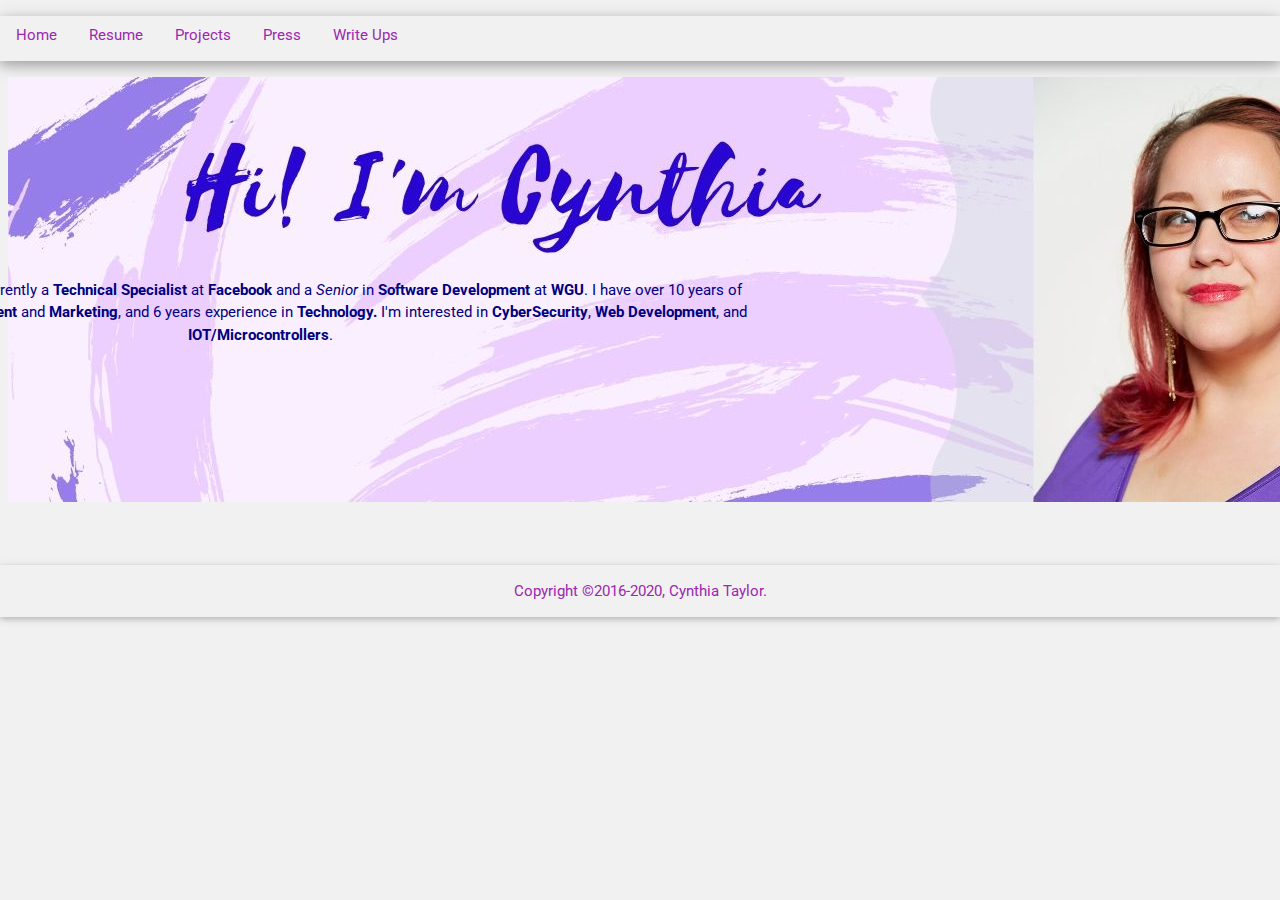
<file: index.html>
<!DOCTYPE html>
<head>
<title>Cynthia Taylor - Online Portfolio</title>
  <meta charset="utf-8">
  <meta name="viewport" content="width=device-width, initial-scale=1">
<link rel="stylesheet" href="https://cynthiatayloronline.github.io/w3.css">
<link rel='stylesheet' href='https://fonts.googleapis.com/css?family=Roboto'>
<link rel="stylesheet" href="https://cdnjs.cloudflare.com/ajax/libs/font-awesome/4.7.0/css/font-awesome.min.css">
<style>
html,body,h1,h2,h3,h4,h5,h6 {font-family: "Roboto", sans-serif}
	h3 {font-size: 25px; }
</style>
<body class="w3-light-grey">

<!-- Page Container -->
<div class="w3-content w3-margin-top" style="max-width:1400px;">

<!-- Nav Bar -->	
 <div class="w3-bar w3-margin-bottom w3-card-4 w3-light-grey">
  <a href="https://cynthiatayloronline.github.io/index.html" class="w3-bar-item w3-button w3-text-purple">Home</a>
  <a href="https://www.linkedin.com/in/cynthiatayloronline" class="w3-bar-item w3-button w3-text-purple" target="_blank">Resume</a>
  <a href="https://www.github.com/cynthiatayloronline" class="w3-bar-item w3-button w3-text-purple" target="_blank">Projects</a>
  <a href="https://cynthiatayloronline.github.io/press.html" class="w3-bar-item w3-button w3-text-purple">Press</a>
  <a href="https://medium.com/@cynthiatayloronline" class="w3-bar-item w3-button w3-text-purple" target="_blank">Write Ups</a><br><br>
	</div>
</div>
  <!-- The Grid -->
  <div class="w3-row-padding">
	  
    <!-- Main Column -->
    <!-- Header -->
  <header id="portfolio">
<div class="hero-image">
	<img src="https://cynthiatayloronline.github.io/cynthia_hero_image.jpg">
  <div class="hero-text">
	    <p font-size="25px">Hi! I'm <b>Cynthia Taylor</b> and I'm currently a <b>Technical Specialist</b> at <b>Facebook</b> and a <i>Senior</i> in <b>Software Development</b> at <b>WGU</b>.  
		    I have over 10 years of experience working in <b>Entertainment</b> and <b>Marketing</b>, and 6 years experience in <b>Technology.</b>  
		    I'm interested in <b>CyberSecurity</b>, <b>Web Development</b>, and <b>IOT/Microcontrollers</b>.<br>
	    </p>
	  </div>
	    <br>
	<br>
	  <div class="magic">
	  </div>
  <!-- End Grid -->
  
  <!-- End Page Container -->
	</div>
	</div>
<footer class="w3-container w3-card w3-light-grey w3-margin-top w3-text-purple">
  <p class="w3-center">Copyright &copy;2016-2020, Cynthia Taylor.</p>
</footer>
</body>
</html>
</file>
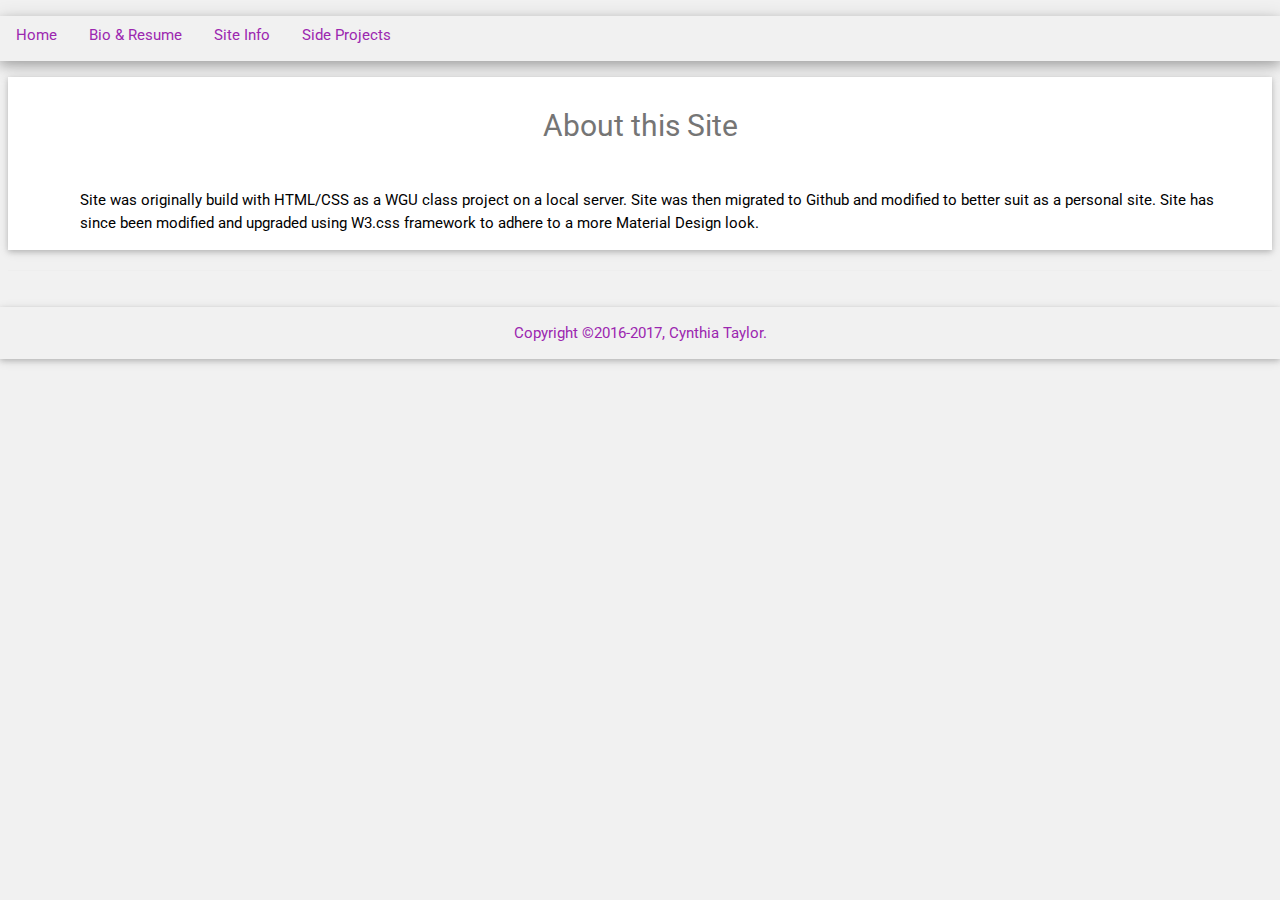
<file: about.html>
<!DOCTYPE html>
<head>
<title>Cynthia Taylor - Online Portfolio</title>
  <meta charset="utf-8">
  <meta name="viewport" content="width=device-width, initial-scale=1">
<link rel="stylesheet" href="https://cynthiatayloronline.github.io/w3.css">
<link rel='stylesheet' href='https://fonts.googleapis.com/css?family=Roboto'>
<link rel="stylesheet" href="https://cdnjs.cloudflare.com/ajax/libs/font-awesome/4.7.0/css/font-awesome.min.css">
<style>
html,body,h1,h2,h3,h4,h5,h6 {font-family: "Roboto", sans-serif}
</style>
<body class="w3-light-grey">

<!-- Page Container -->
<div class="w3-content w3-margin-top" style="max-width:1400px;">

<!-- Nav Bar -->	
 <div class="w3-bar w3-margin-bottom w3-card-4 w3-light-grey">
  <a href="http://cynthiatayloronline.github.io/index.html" class="w3-bar-item w3-button w3-text-purple">Home</a>
  <a href="http://cynthiatayloronline.github.io/resume.html" class="w3-bar-item w3-button w3-text-purple">Bio & Resume</a>
  <a href="http://cynthiatayloronline.github.io/site.html" class="w3-bar-item w3-button w3-text-purple">Site Info</a>
  <a href="http://cynthiattayloronline.github.io/projects.html" class="w3-bar-item w3-button w3-text-purple">Side Projects</a><br><br>
	</div>
</div>
  <!-- The Grid -->
  <div class="w3-row-padding">
	  
    <!-- Main Column -->
    <div class="w3-container w3-card-2 w3-white w3-margin-bottom">
        <h2 class="w3-text-grey w3-padding-16 w3-center">About this Site</h2>
        <div class="w3-container">
		<p><ul>
		<il>Site was originally build with HTML/CSS as a WGU class project on a local server.</il>
		<il>Site was then migrated to Github and modified to better suit as a personal site.</il>
		<il>Site has since been modified and upgraded using W3.css framework to adhere to a more Material Design look.</il>
		</ul>
		</p>
	  </div>
	</div>
    <hr>
  <!-- End Grid -->
  </div>
  
  <!-- End Page Container -->
	</div>
	</div>
<footer class="w3-container w3-card w3-light-grey w3-margin-top w3-text-purple">
  <p class="w3-center">Copyright &copy;2016-2017, Cynthia Taylor.</p>
</footer>
</body>
</html>
</file>
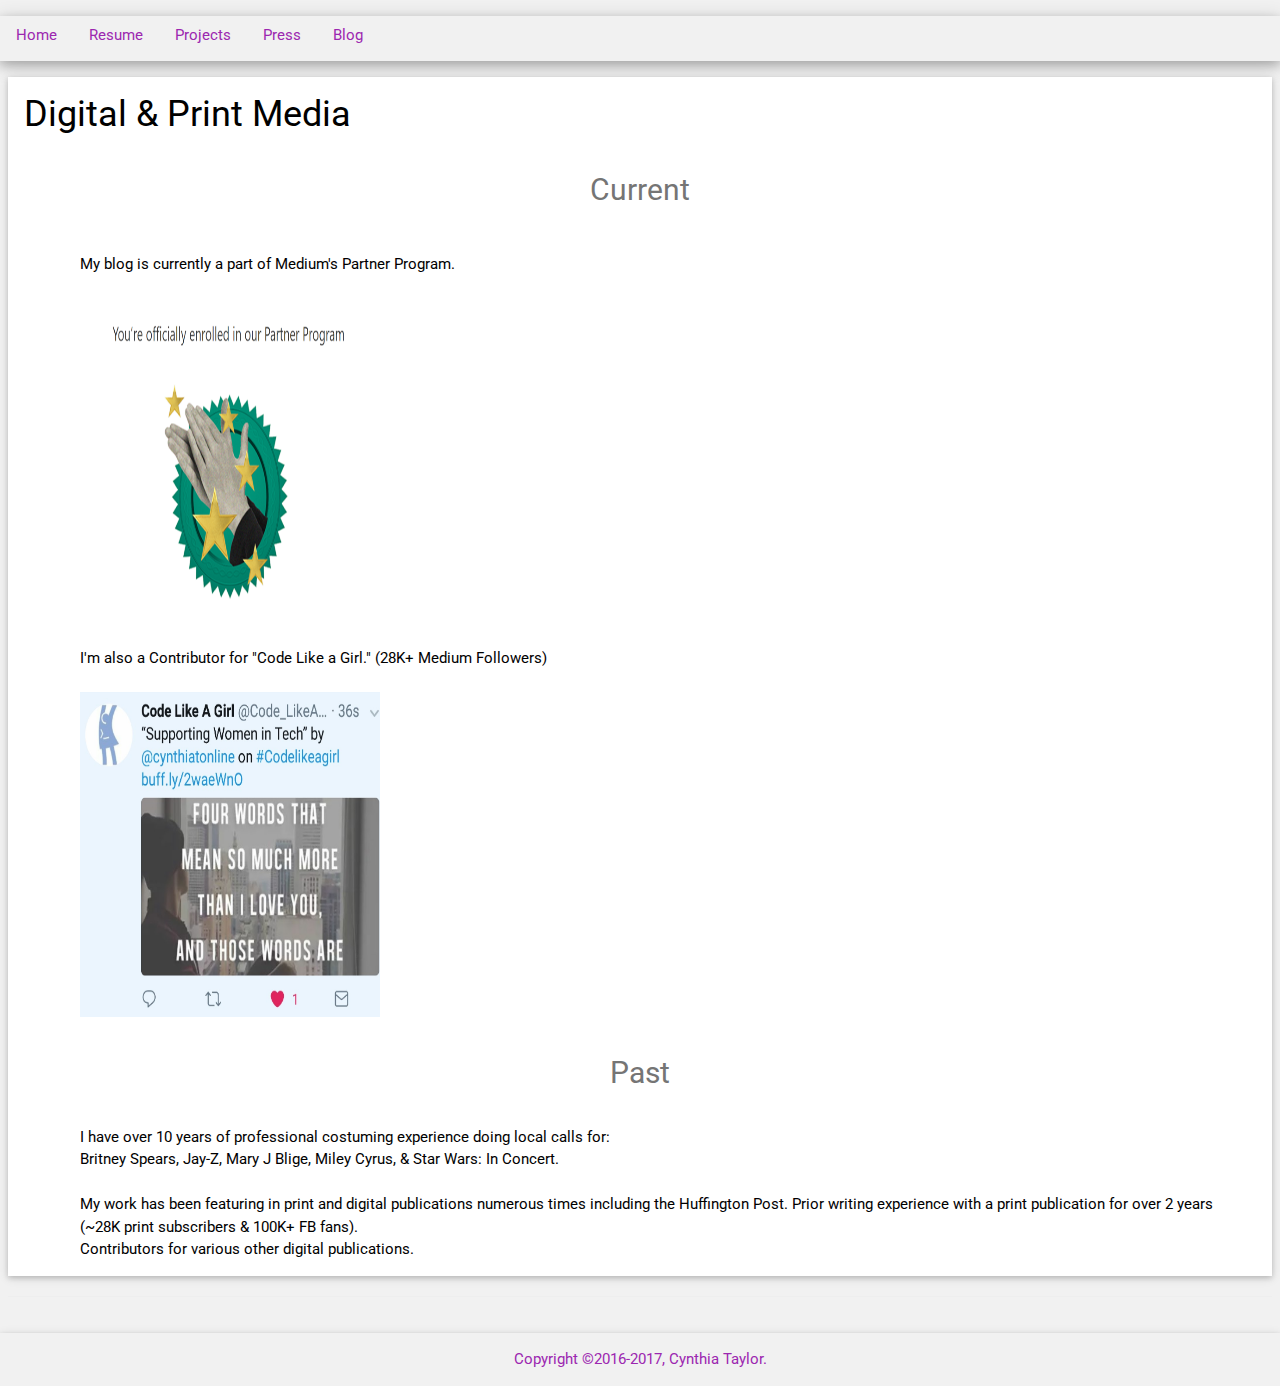
<file: press.html>
<!DOCTYPE html>
<head>
<title>Cynthia Taylor - Online Portfolio</title>
  <meta charset="utf-8">
  <meta name="viewport" content="width=device-width, initial-scale=1">
<link rel="stylesheet" href="https://cynthiatayloronline.github.io/w3.css">
<link rel='stylesheet' href='https://fonts.googleapis.com/css?family=Roboto'>
<link rel="stylesheet" href="https://cdnjs.cloudflare.com/ajax/libs/font-awesome/4.7.0/css/font-awesome.min.css">
<style>
html,body,h1,h2,h3,h4,h5,h6 {font-family: "Roboto", sans-serif}
</style>
<body class="w3-light-grey">

<!-- Page Container -->
<div class="w3-content w3-margin-top" style="max-width:1400px;">

<!-- Nav Bar -->	
 <div class="w3-bar w3-margin-bottom w3-card-4 w3-light-grey">
  <a href="http://cynthiatayloronline.github.io/index.html" class="w3-bar-item w3-button w3-text-purple">Home</a>
  <a href="http://cynthiatayloronline.github.io/resume.html" class="w3-bar-item w3-button w3-text-purple">Resume</a>
  <a href="http://cynthiatayloronline.github.io/projects.html" class="w3-bar-item w3-button w3-text-purple">Projects</a>
  <a href="http://cynthiatayloronline.github.io/press.html" class="w3-bar-item w3-button w3-text-purple">Press</a>
  <a href="https://medium.com/@cynthiatayloronline" class="w3-bar-item w3-button w3-text-purple">Blog</a><br><br>
	</div>
</div>
  <!-- The Grid -->
  <div class="w3-row-padding">
	  
    <!-- Main Column -->
    <div class="w3-container w3-card-2 w3-white w3-margin-bottom">
	    <h1>Digital & Print Media</h1>
        <h2 class="w3-text-grey w3-padding-16 w3-center">Current</h2>
        <div class="w3-container">
		<p>
			<ul>
				<il>My blog is currently a part of Medium's Partner Program.<br><br>
				<img src="/mediumpartner.PNG" alt="Medium Partner" height="325" width="300"></il><BR><BR>
				<il>I'm also a Contributor for "Code Like a Girl." (28K+ Medium Followers)<br><br>
					<img src="/codelikeagirl.jpg" alt="Code Like A Girl" height="325" width="300"></il>
			</ul>
		</p>
	<h2 class="w3-text-grey w3-padding-16 w3-center">Past</h2>
				<p>
			<ul>
				<il>I have over 10 years of professional costuming experience doing local calls for: <br>
					Britney Spears, Jay-Z, Mary J Blige, Miley Cyrus, & Star Wars: In Concert.<br><br>
				My work has been featuring in print and digital publications numerous times including the Huffington Post.
				<il>Prior writing experience with a print publication for over 2 years (~28K print subscribers & 100K+ FB fans).<br>
					Contributors for various other digital publications.</il>
					</ul>
		</p>
	  </div>
	</div>
    <hr>
  <!-- End Grid -->
  </div>
  
  <!-- End Page Container -->
	</div>
	</div>
<footer class="w3-container w3-card w3-light-grey w3-margin-top w3-text-purple">
  <p class="w3-center">Copyright &copy;2016-2017, Cynthia Taylor.</p>
</footer>
</body>
</html>
</file>
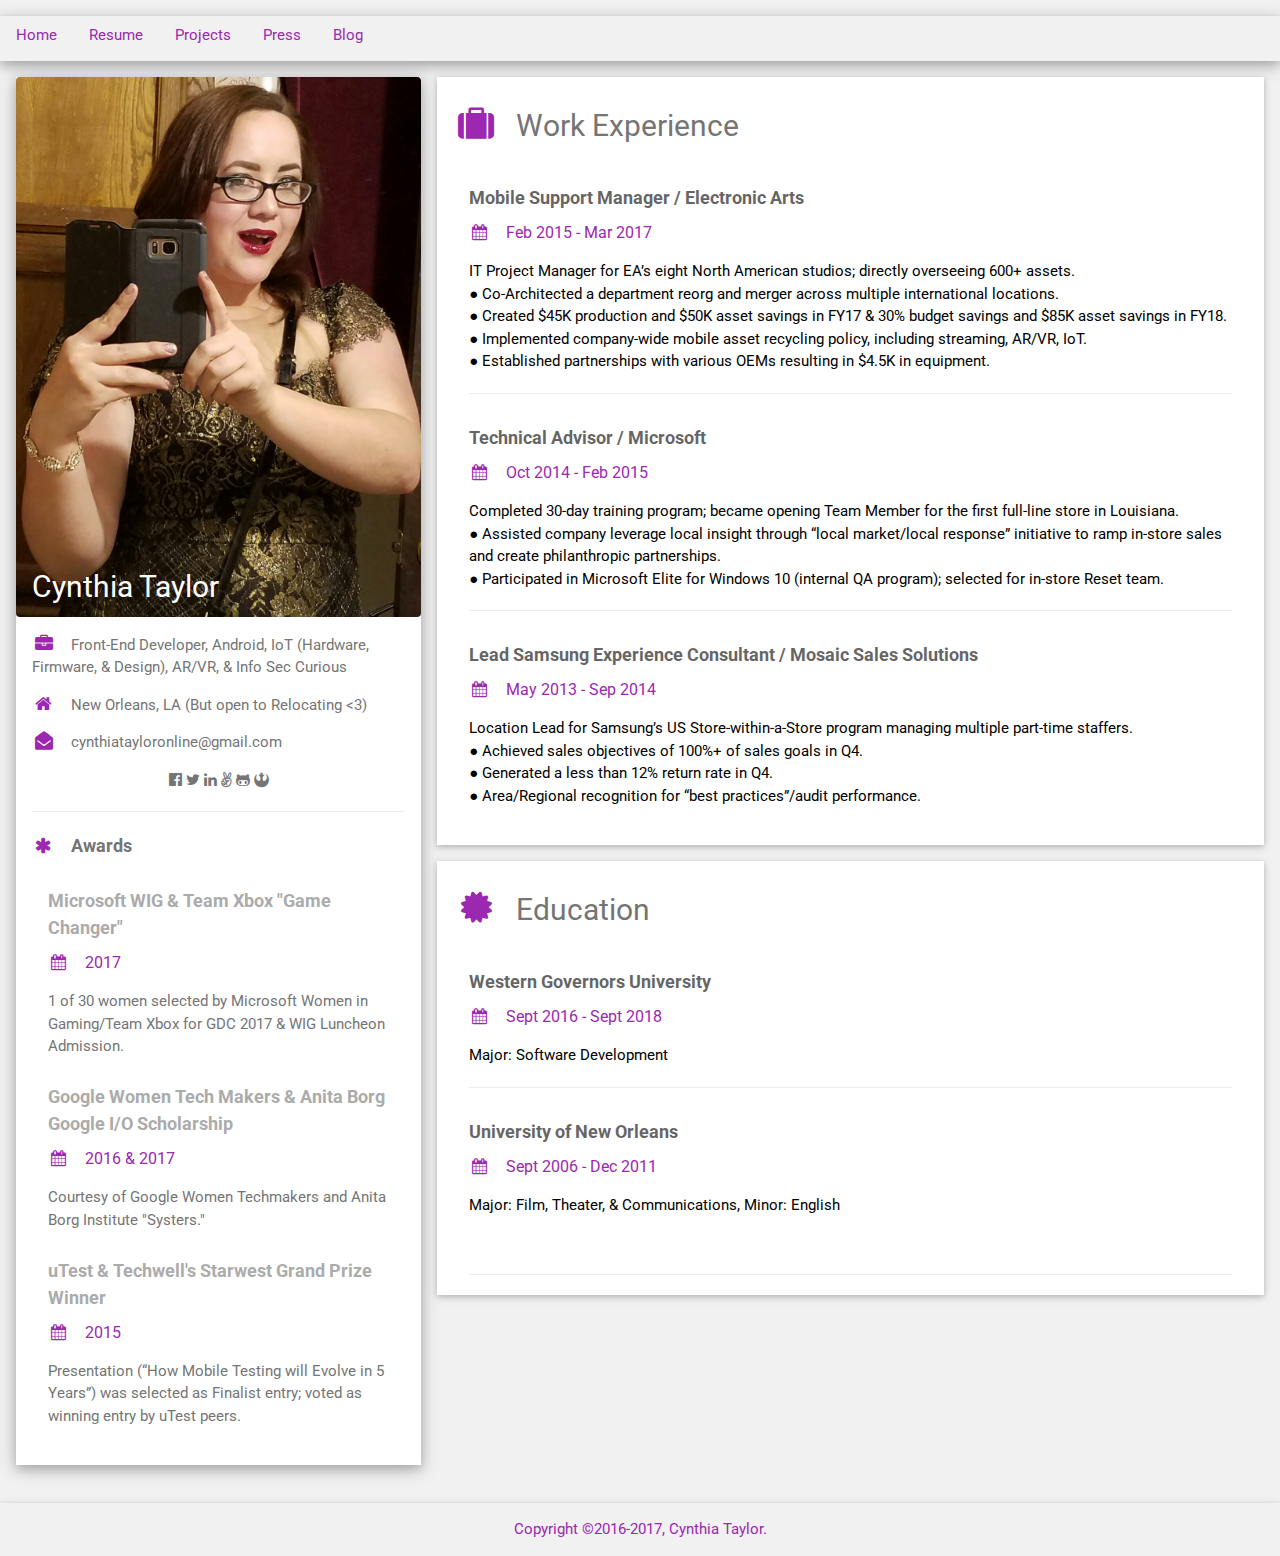
<file: resume.html>
<!DOCTYPE html>
<head>
<title>Cynthia Taylor - Online Portfolio</title>
  <meta charset="utf-8">
  <meta name="viewport" content="width=device-width, initial-scale=1">
<link rel="stylesheet" href="https://cynthiatayloronline.github.io/w3.css">
<link rel='stylesheet' href='https://fonts.googleapis.com/css?family=Roboto'>
<link rel="stylesheet" href="https://cdnjs.cloudflare.com/ajax/libs/font-awesome/4.7.0/css/font-awesome.min.css">
<style>
html,body,h1,h2,h3,h4,h5,h6 {font-family: "Roboto", sans-serif}
</style>
<body class="w3-light-grey">

<!-- Page Container -->
<div class="w3-content w3-margin-top" style="max-width:1400px;">

<!-- Nav Bar -->		
 <div class="w3-bar w3-margin-bottom w3-card-4 w3-light-grey">
  <a href="http://cynthiatayloronline.github.io/index.html" class="w3-bar-item w3-button w3-text-purple">Home</a>
  <a href="http://cynthiatayloronline.github.io/resume.html" class="w3-bar-item w3-button w3-text-purple">Resume</a>
  <a href="http://cynthiatayloronline.github.io/projects.html" class="w3-bar-item w3-button w3-text-purple">Projects</a>
  <a href="http://cynthiatayloronline.github.io/press.html" class="w3-bar-item w3-button w3-text-purple">Press</a>
  <a href="https://medium.com/@cynthiatayloronline" class="w3-bar-item w3-button w3-text-purple">Blog</a><br><br>
	</div>
</div>
  <!-- The Grid -->
  <div class="w3-row-padding">
	  
    <!-- Left Column -->
    <div class="w3-third">
      <div class="w3-white w3-text-grey w3-card-4">
        <div class="w3-display-container">
          <img src="https://cynthiatayloronline.github.io/asidephoto.jpg" class="w3-round" style="width:100%" alt="Avatar">
          <div class="w3-display-bottomleft w3-container w3-text-white">
		  <center><h2>Cynthia Taylor</h2></center>
          </div>
        </div>
        <div class="w3-container">
          <p><i class="fa fa-briefcase fa-fw w3-margin-right w3-large w3-text-purple"></i>Front-End Developer, Android, IoT (Hardware, Firmware, & Design), AR/VR, & Info Sec Curious</p>
          <p><i class="fa fa-home fa-fw w3-margin-right w3-large w3-text-purple"></i>New Orleans, LA (But open to Relocating <3)</p>
          <p><i class="fa fa-envelope-open fa-fw w3-margin-right w3-large w3-text-purple"></i>cynthiatayloronline@gmail.com</p>
          <center>
          <p><a href="http://www.facebook.com/cynthiatonline"><i class="fa fa-facebook-official w3-hover-opacity"></a></i>
            <a href="http://www.twitter.com/cynthiatonline"><i class="fa fa-twitter w3-hover-opacity"></i></a>
	    <a href="http://www.linkedin.com/in/cynthiatayloronline"><i class="fa fa-linkedin w3-hover-opacity"></i></a>
	    <a href="http://www.angel.co/cynthia-taylor-1"><i class="fa fa-angellist w3-hover-opacity"></i></a>
	    <a href="http://www.github.com/cynthiatayloronline"><i class="fa fa-github-alt w3-hover-opacity"></i></a>
		  <i class="fa fa-rebel w3-hover-opacity"></i></a>
          <hr>
          </center>
          <p class="w3-large"><b><i class="fa fa-asterisk fa-fw w3-margin-right w3-text-purple"></i>Awards</b></p>
          <div class="w3-container">
          <h5 class="w3-opacity"><b>Microsoft WIG & Team Xbox "Game Changer"</b></h5>
          <h6 class="w3-text-purple"><i class="fa fa-calendar fa-fw w3-margin-right"></i>2017</h6>
          <p>1 of 30 women selected by Microsoft Women in Gaming/Team Xbox for GDC 2017 & WIG Luncheon Admission.</p>
	    </div>
	<div class="w3-container">
          <h5 class="w3-opacity"><b>Google Women Tech Makers & Anita Borg Google I/O Scholarship</b></h5>
          <h6 class="w3-text-purple"><i class="fa fa-calendar fa-fw w3-margin-right"></i>2016 & 2017</h6>
          <p>Courtesy of Google Women Techmakers and Anita Borg Institute "Systers."</p>
	    </div>
	<div class="w3-container">
          <h5 class="w3-opacity"><b>uTest & Techwell's Starwest Grand Prize Winner</b></h5>
          <h6 class="w3-text-purple"><i class="fa fa-calendar fa-fw w3-margin-right"></i>2015</h6>
          <p>Presentation (“How Mobile Testing will Evolve in 5 Years”) was selected as Finalist entry; voted as winning entry by uTest peers.</p><br>
	    </div>
      </div>
      </div><br>

    <!-- End Left Column -->
    </div>

    <!-- Right Column -->
    <div class="w3-twothird">
    
      <div class="w3-container w3-card-2 w3-white w3-margin-bottom">
        <h2 class="w3-text-grey w3-padding-16"><i class="fa fa-suitcase fa-fw w3-margin-right w3-xxlarge w3-text-purple"></i>Work Experience</h2>
        <div class="w3-container">
          <h5 class="w3-opacity"><b>Mobile Support Manager / Electronic Arts</b></h5>
          <h6 class="w3-text-purple"><i class="fa fa-calendar fa-fw w3-margin-right"></i>Feb 2015 - Mar 2017</h6>
          <p>IT Project Manager for EA’s eight North American studios; directly overseeing 600+ assets.<br>
● Co-Architected a department reorg and merger across multiple international locations.<br>
● Created $45K production and $50K asset savings in FY17 & 30% budget savings and $85K asset savings in FY18.<br>
● Implemented company-wide mobile asset recycling policy, including streaming, AR/VR, IoT.<br>
● Established partnerships with various OEMs resulting in $4.5K in equipment.</p>
          <hr>
        </div>
        <div class="w3-container">
          <h5 class="w3-opacity"><b>Technical Advisor / Microsoft</b></h5>
          <h6 class="w3-text-purple"><i class="fa fa-calendar fa-fw w3-margin-right"></i>Oct 2014 - Feb 2015</h6>
          <p>Completed 30-day training program; became opening Team Member for the first full-line store in Louisiana.<br>
● Assisted company leverage local insight through “local market/local response” initiative to ramp in-store sales and create philanthropic partnerships.<br>
● Participated in Microsoft Elite for Windows 10 (internal QA program); selected for in-store Reset team.</p>
          <hr>
        </div>
        <div class="w3-container">
          <h5 class="w3-opacity"><b>Lead Samsung Experience Consultant / Mosaic Sales Solutions</b></h5>
          <h6 class="w3-text-purple"><i class="fa fa-calendar fa-fw w3-margin-right"></i>May 2013 - Sep 2014</h6>
          <p>Location Lead for Samsung’s US Store-within-a-Store program managing multiple part-time staffers.<br>
● Achieved sales objectives of 100%+ of sales goals in Q4.<br>
● Generated a less than 12% return rate in Q4.<br>
● Area/Regional recognition for “best practices”/audit performance.</p><br>
        </div>
      </div>

      <div class="w3-container w3-card-2 w3-white w3-margin-bottom">
        <h2 class="w3-text-grey w3-padding-16"><i class="fa fa-certificate fa-fw w3-margin-right w3-xxlarge w3-text-purple"></i>Education</h2>
        <div class="w3-container">
          <h5 class="w3-opacity"><b>Western Governors University</b></h5>
          <h6 class="w3-text-purple"><i class="fa fa-calendar fa-fw w3-margin-right"></i>Sept 2016 - Sept 2018</h6>
          <p>Major: Software Development</p>
          <hr>
        </div>
        <div class="w3-container">
          <h5 class="w3-opacity"><b>University of New Orleans</b></h5>
          <h6 class="w3-text-purple"><i class="fa fa-calendar fa-fw w3-margin-right"></i>Sept 2006 - Dec 2011</h6>
          <p>Major: Film, Theater, & Communications, Minor: English</p><br>
          <hr>
        </div>
      </div>
	    </div>
	 </div>
    <!-- End Right Column -->
    </div>
    
  <!-- End Grid -->
  </div>
  
  <!-- End Page Container -->
</div>

<footer class="w3-container w3-card w3-light-grey w3-center w3-margin-top w3-text-purple">
  <p>Copyright &copy;2016-2017, Cynthia Taylor.</p>
</footer>

</body>
</html>
</file>
